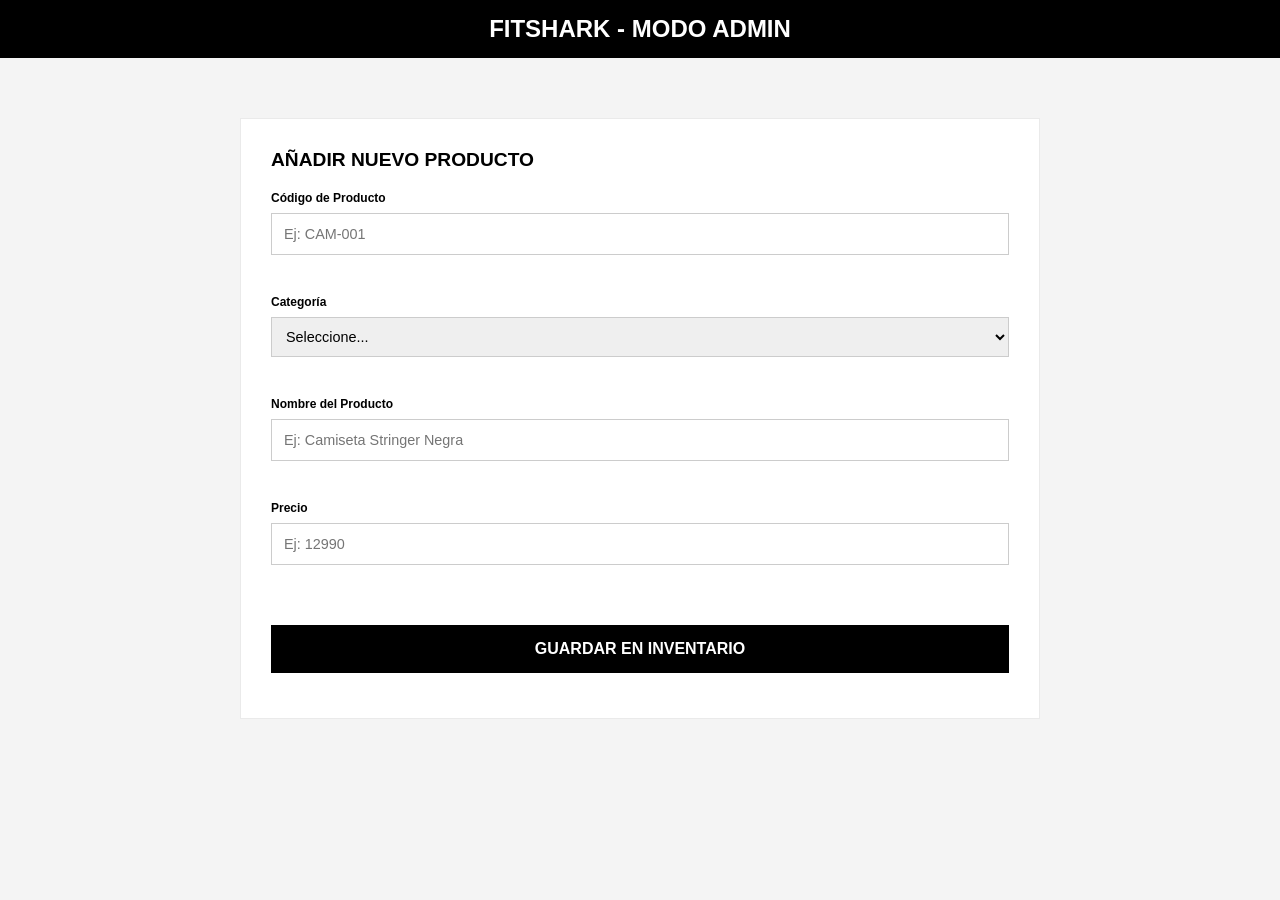
<file: admin.html>
<!DOCTYPE html>
<html lang="es">
<head>
    <meta charset="UTF-8">
    <meta name="viewport" content="width=device-width, initial-scale=1.0">
    <title>Panel de Administración</title>
    <link rel="stylesheet" href="style.css">
</head>
<body style="background-color: #f4f4f4;">
    
    <header style="background: #000; padding: 15px; text-align: center;">
        <a href="index.html" style="color: #fff; text-decoration: none; font-weight: 800; font-size: 1.5rem;">FITSHARK - MODO ADMIN</a>
    </header>

    <main style="padding: 60px 20px; min-height: 75vh;">
        <div class="admin-container">
            <h2>AÑADIR NUEVO PRODUCTO</h2>
            <form id="formProducto">
                <div class="campo">
                    <label for="codigo">Código de Producto</label>
                    <input type="text" id="codigo" placeholder="Ej: CAM-001">
                    <span class="error" id="errorCodigo"></span>
                </div>
                
                <div class="campo">
                    <label for="categoria">Categoría</label>
                    <select id="categoria" style="width: 100%; padding: 10px; border: 1px solid #ccc;">
                        <option value="">Seleccione...</option>
                        <option value="hombre">Hombre</option>
                        <option value="mujer">Mujer</option>
                        <option value="accesorios">Accesorios</option>
                    </select>
                    <span class="error" id="errorCategoria"></span>
                </div>

                <div class="campo">
                    <label for="nombre">Nombre del Producto</label>
                    <input type="text" id="nombre" placeholder="Ej: Camiseta Stringer Negra">
                    <span class="error" id="errorNombre"></span>
                </div>

                <div class="campo">
                    <label for="precio">Precio</label>
                    <input type="number" id="precio" placeholder="Ej: 12990">
                    <span class="error" id="errorPrecio"></span>
                </div>

                <button type="submit" class="btn-submit" style="margin-top: 20px;">GUARDAR EN INVENTARIO</button>
                <div class="exito" id="mensaje"></div>
            </form>
        </div>
    </main>

    <script src="script.js"></script>
</body>
</html>
</file>
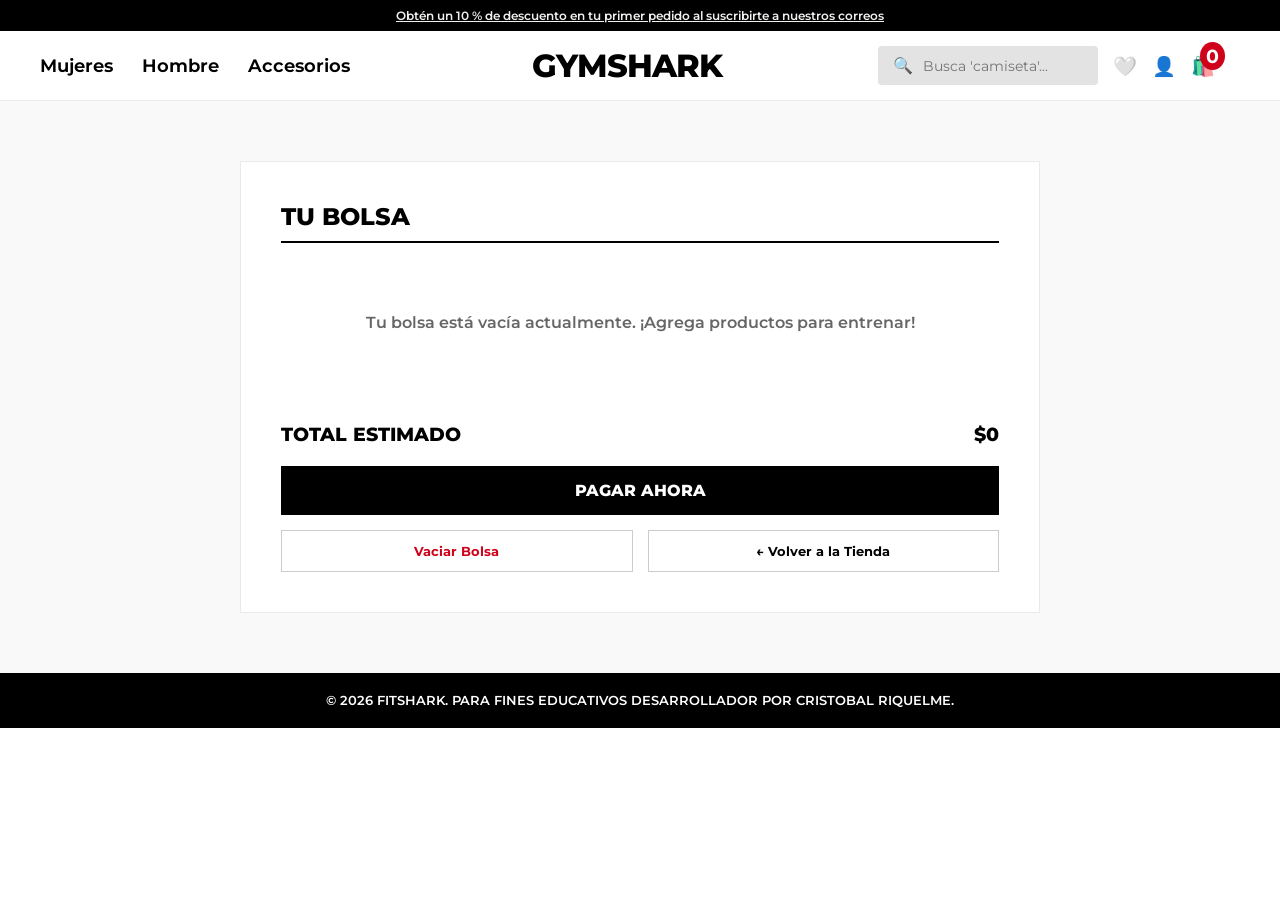
<file: carrito.html>
<!DOCTYPE html>
<html lang="es">
<head>
    <meta charset="UTF-8">
    <meta name="viewport" content="width=device-width, initial-scale=1.0">
    <title>FITSHARK - Tu Bolsa</title>
    <link rel="stylesheet" href="style.css">
    <link href="https://fonts.googleapis.com/css2?family=Montserrat:wght@400;600;700;800&display=swap" rel="stylesheet">
</head>
<body>

    <header>
        <div class="promo-bar">
            <p><u>Obtén un 10 % de descuento en tu primer pedido al suscribirte a nuestros correos</u></p>
        </div>
        <nav class="main-nav">
            <div class="nav-left">
                <a href="mujer.html">Mujeres</a>
                <a href="hombre.html">Hombre</a>
                <a href="accesorios.html">Accesorios</a>
            </div>
            <div class="nav-center">
                <a href="index.html" style="text-decoration: none; color: black;"><h1>GYMSHARK</h1></a>
            </div>
            <div class="nav-right">
                <div class="search-bar">
                    <span class="icon">🔍</span>
                    <input type="text" id="buscador" placeholder="Busca 'camiseta'...">
                </div>
                <div class="icons">
                    <span>🤍</span>
                    <span>👤</span>
                    <span style="cursor:pointer;" id="icono-bolsa" title="Mi Bolsa">🛍️</span>
                    <span id="contador-carrito" class="cart-counter">0</span>
                </div>
            </div>
        </nav>
    </header>

    <main class="carrito-main">
        <div class="carrito-container">
            <h2>TU BOLSA</h2>
            <div id="lista-carrito">
                <!-- Los items aparecerán aquí -->
            </div>

            <div class="carrito-resumen">
                <div class="total-fila">
                    <h3>TOTAL ESTIMADO</h3>
                    <h3 id="precio-total">$0</h3>
                </div>
                <button class="btn-checkout">PAGAR AHORA</button>
                <div class="botones-secundarios">
                    <button id="btn-vaciar" class="btn-vaciar">Vaciar Bolsa</button>
                    
                    <!-- BOTÓN PARA VOLVER AL INICIO -->
                    <button onclick="window.location.href='index.html'" class="btn-volver">← Volver a la Tienda</button>
                </div>
            </div>
        </div>
    </main>

    <footer>
        <p>&copy; 2026 FITSHARK. PARA FINES EDUCATIVOS DESARROLLADOR POR CRISTOBAL RIQUELME.</p>
    </footer>

    <script src="script.js"></script>
</body>
</html>
</file>
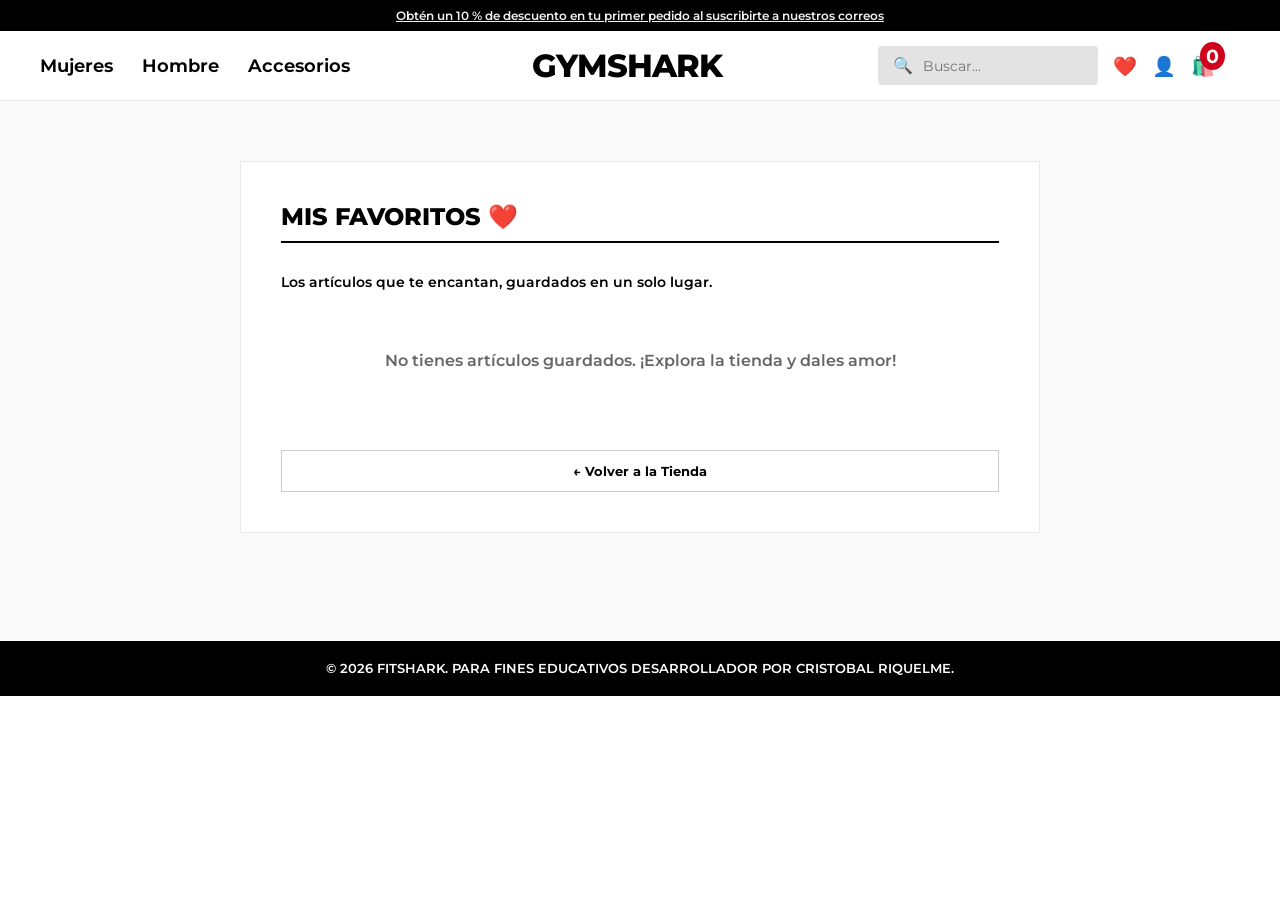
<file: favoritos.html>
<!DOCTYPE html>
<html lang="es">
<head>
    <meta charset="UTF-8">
    <meta name="viewport" content="width=device-width, initial-scale=1.0">
    <title>FITSHARK - Favoritos</title>
    <link rel="stylesheet" href="style.css">
    <link href="https://fonts.googleapis.com/css2?family=Montserrat:wght@400;600;700;800&display=swap" rel="stylesheet">
</head>
<body>
    <header>
        <div class="promo-bar">
            <p><u>Obtén un 10 % de descuento en tu primer pedido al suscribirte a nuestros correos</u></p>
        </div>
        <nav class="main-nav">
            <div class="nav-left">
                <a href="mujer.html">Mujeres</a>
                <a href="hombre.html">Hombre</a>
                <a href="accesorios.html">Accesorios</a>
            </div>
            <div class="nav-center">
                <a href="index.html" style="text-decoration: none; color: black;"><h1>GYMSHARK</h1></a>
            </div>
            <div class="nav-right">
                <div class="search-bar">
                    <span class="icon">🔍</span>
                    <input type="text" id="buscador" placeholder="Buscar...">
                </div>
                <div class="icons">
                    <span style="cursor:pointer; color: #d0021b;" title="Mis Favoritos">❤️</span>
                    <a href="perfil.html" style="text-decoration: none; color: black;" title="Mi Perfil"><span id="icono-perfil">👤</span></a>
                    <span style="cursor:pointer;" id="icono-bolsa" title="Mi Bolsa">🛍️</span>
                    <span id="contador-carrito" class="cart-counter">0</span>
                </div>
            </div>
        </nav>
    </header>

    <main class="carrito-main">
        <div class="carrito-container">
            <h2>MIS FAVORITOS ❤️</h2>
            <p style="margin-bottom: 20px; font-weight: 600; font-size: 0.9rem;">Los artículos que te encantan, guardados en un solo lugar.</p>
            
            <!-- Aquí JavaScript inyectará los favoritos guardados -->
            <div class="grid-productos" id="contenedor-favoritos">
            </div>

            <div style="margin-top: 40px;">
                <button onclick="window.location.href='index.html'" class="btn-volver" style="width: 100%;">← Volver a la Tienda</button>
            </div>
        </div>
    </main>

    <footer>
        <p>&copy; 2026 FITSHARK. PARA FINES EDUCATIVOS DESARROLLADOR POR CRISTOBAL RIQUELME.</p>
    </footer>

    <script src="script.js"></script>
</body>
</html>
</file>
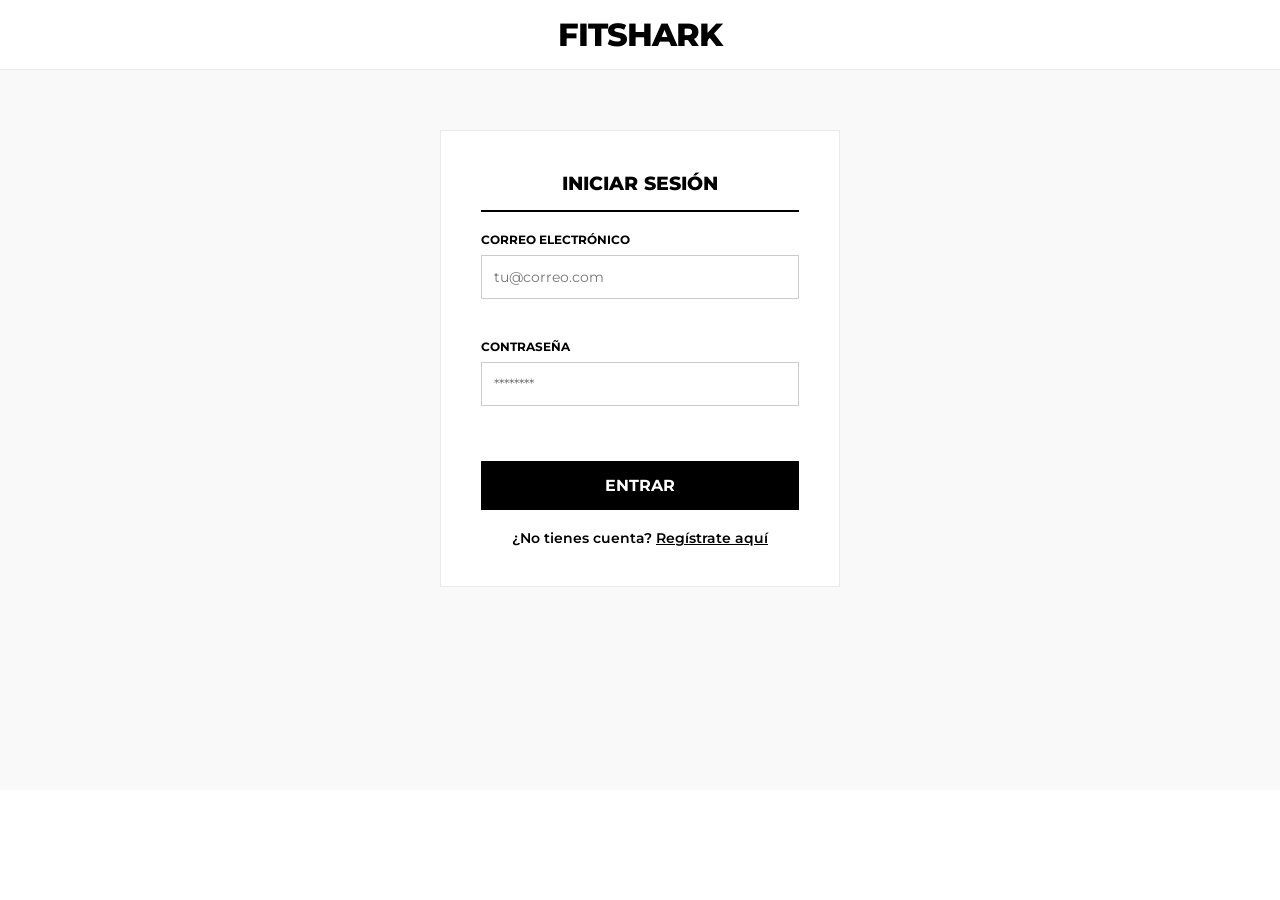
<file: perfil.html>
<!DOCTYPE html>
<html lang="es">
<head>
    <meta charset="UTF-8">
    <meta name="viewport" content="width=device-width, initial-scale=1.0">
    <title>FITSHARK - Mi Perfil</title>
    <link rel="stylesheet" href="style.css">
    <link href="https://fonts.googleapis.com/css2?family=Montserrat:wght@400;600;700;800&display=swap" rel="stylesheet">
</head>
<body>
    <header>
        <nav class="main-nav" style="justify-content: center;">
            <div class="nav-center">
                <a href="index.html" style="text-decoration: none; color: black;"><h1>FITSHARK</h1></a>
            </div>
        </nav>
    </header>

    <main style="padding: 60px 20px; background-color: #f9f9f9; min-height: 80vh;">
        <div class="admin-container" style="max-width: 400px; padding: 40px;">
            <h2 style="text-align: center; border-bottom: 2px solid #000; padding-bottom: 15px;">INICIAR SESIÓN</h2>
            
            <form id="formPerfil" style="margin-top: 20px;">
                <div class="campo">
                    <label for="loginEmail">CORREO ELECTRÓNICO</label>
                    <input type="text" id="loginEmail" placeholder="tu@correo.com">
                    <span class="error" id="errorLoginEmail"></span>
                </div>
                <div class="campo">
                    <label for="loginPassword">CONTRASEÑA</label>
                    <input type="password" id="loginPassword" placeholder="********">
                    <span class="error" id="errorLoginPassword"></span>
                </div>
                
                <button type="submit" class="btn-submit" style="margin-top: 15px;">ENTRAR</button>
                <div class="exito" id="mensajeLoginExito"></div>
            </form>
            
            <p style="text-align: center; margin-top: 20px; font-size: 0.85rem; font-weight: 600;">
                ¿No tienes cuenta? <a href="registro.html" style="color: #000;">Regístrate aquí</a>
            </p>
        </div>
    </main>
    
    <script src="script.js"></script>
</body>
</html>
</file>
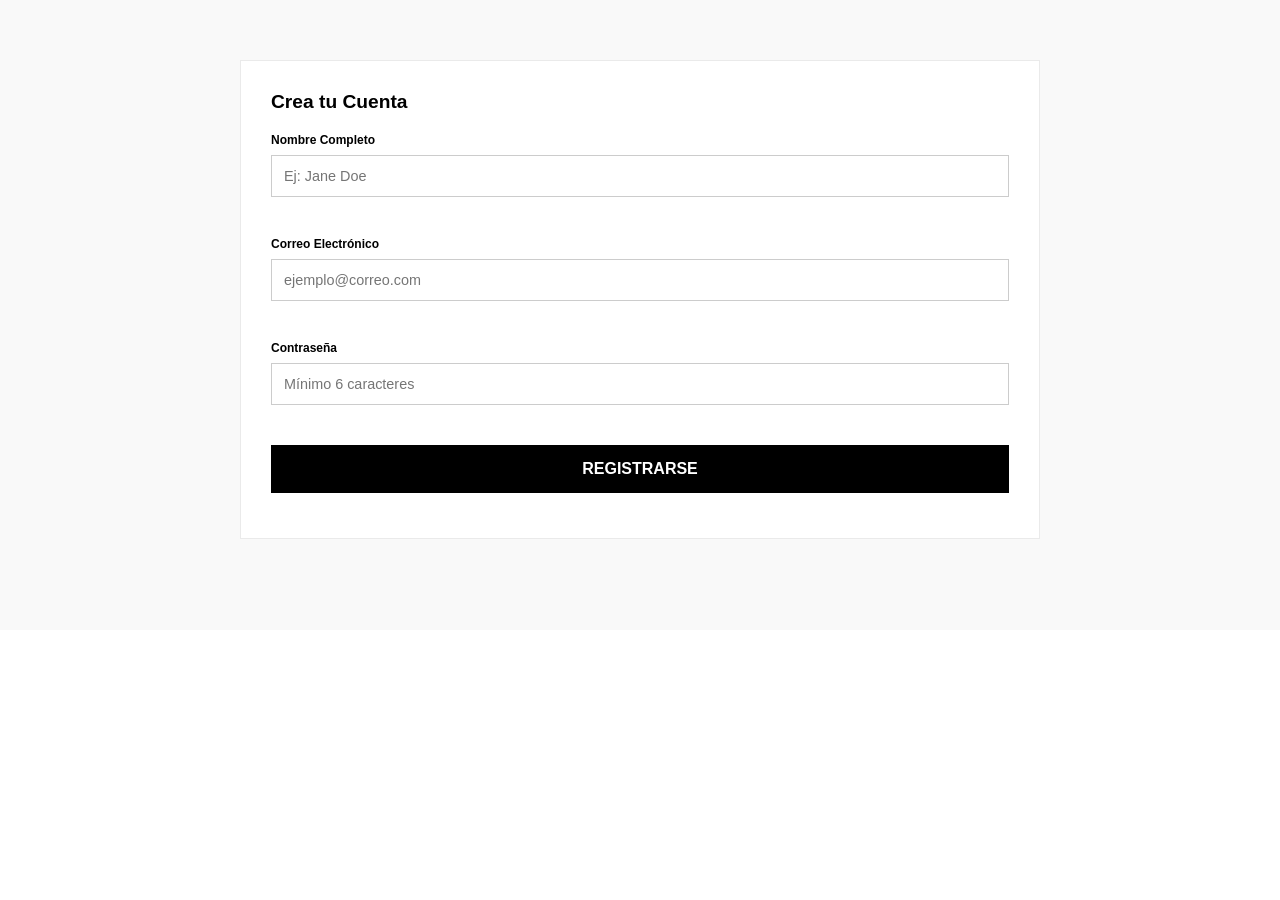
<file: registro.html>
<!DOCTYPE html>
<html lang="es">
<head>
    <meta charset="UTF-8">
    <title>Registro - Tienda</title>
    <link rel="stylesheet" href="style.css">
</head>
<body>

    <main style="padding: 60px 20px; background-color: #f9f9f9; min-height: 70vh;">
        <div class="admin-container">
            <h2>Crea tu Cuenta</h2>
            <form id="formRegistro">
                <div class="campo">
                    <label for="regNombre">Nombre Completo</label>
                    <input type="text" id="regNombre" placeholder="Ej: Jane Doe">
                    <span class="error" id="errorRegNombre"></span>
                </div>
                
                <div class="campo">
                    <label for="regEmail">Correo Electrónico</label>
                    <input type="email" id="regEmail" placeholder="ejemplo@correo.com">
                    <span class="error" id="errorRegEmail"></span>
                </div>
                
                <div class="campo">
                    <label for="regPassword">Contraseña</label>
                    <input type="password" id="regPassword" placeholder="Mínimo 6 caracteres">
                    <span class="error" id="errorRegPassword"></span>
                </div>
                
                <button type="submit" class="btn-submit">REGISTRARSE</button>
                <div class="exito" id="mensajeRegExito"></div>
            </form>
        </div>
    </main>

    <script src="script.js"></script>
</body>
</html>
</file>
<file: style.css>
* {
    box-sizing: border-box;
    margin: 0;
    padding: 0;
    font-family: 'Montserrat', sans-serif;
}

body {
    background-color: #ffffff;
    color: #000000;
}

/* PROMO BAR */
.promo-bar {
    background-color: #000000;
    text-align: center;
    padding: 8px 0;
    font-size: 0.75rem;
    font-weight: 600;
    color:#f1f0ee;
}

/* NAVEGACIÓN PRINCIPAL */
.main-nav {
    display: flex;
    justify-content: space-between;
    align-items: center;
    padding: 15px 40px;
    border-bottom: 1px solid #eaeaea;
}

.nav-left a {
    text-decoration: none;
    color: #000000;
    font-weight: 650;
    margin-right: 25px;
    font-size: 1.1rem;
}

.nav-center h1 {
    font-weight: 800;
    font-size: 2.0rem;
    letter-spacing: -1px;
}

.nav-right {
    display: flex;
    align-items: center;
    gap: 0px;
}

.search-bar {
    background-color: #e3e3e3;
    padding: 10px 15px;
    border-radius: 4px;
    display: flex;
    align-items: center;
    width: 220px;
}

.search-bar input {
    background: transparent;
    border: none;
    outline: none;
    margin-left: 10px;
    width: 100%;
    font-size: 0.85rem;
}

.icons {
    display: flex;
    align-items: center;
}

.icons span {
    font-size: 1.2rem;
    margin-left: 15px;
    cursor: pointer;
}

/* CONTADOR DEL CARRITO */
.cart-counter {
    background: #d0021b;
    color: white;
    border-radius: 50%;
    padding: 2px 6px;
    font-size: 0.7rem;
    font-weight: bold;
    position: relative;
    top: -10px;
    left: -15px;
    margin-left: 0 !important;
}

/* HERO BANNER */
.hero-banner {
    height: 200px;
    background: linear-gradient(rgba(0,0,0,0.7), rgba(0,0,0,0.7)), url('https://images.unsplash.com/photo-1534438327276-14e5300c3a48?w=1200&q=80') center/cover;
    display: flex;
    align-items: flex-end;
    padding: 0 40px 20px 40px;
    gap: 15px;
}

.hero-buttons button {
    padding: 12px 25px;
    font-weight: 700;
    border: none;
    cursor: pointer;
    font-size: 0.9rem;
}

.btn-light { background: #fff; color: #000; }
.btn-dark { background: #000; color: #fff; border: 1px solid #444 !important; }

/* PRODUCTOS DESTACADOS */
.productos-destacados {
    padding: 40px;
}

.section-header h2 {
    font-weight: 800;
    font-size: 1.5rem;
    margin-bottom: 25px;
    display: flex;
    align-items: center;
    gap: 15px;
}

.link-ver-todo {
    font-size: 0.85rem;
    color: #666;
    text-decoration: underline;
    font-weight: 600;
}

.grid-productos {
    display: grid;
    grid-template-columns: repeat(4, 1fr);
    gap: 20px;
}

.producto-card {
    display: flex;
    flex-direction: column;
}

.img-container {
    background-color: #f1f0ee;
    aspect-ratio: 3/4;
    position: relative;
    display: flex;
    justify-content: center;
    align-items: center;
    overflow: hidden;
}

.img-container img {
    height: 100%;
    width: 100%;
    object-fit: cover;
    mix-blend-mode: multiply;
    transition: transform 0.4s ease;
}

.producto-card:hover .img-container img {
    transform: scale(1.08);
}

.heart-icon {
    position: absolute;
    top: 15px;
    right: 15px;
    font-size: 1.2rem;
    cursor: pointer;
    z-index: 2;
}

/* INFORMACIÓN DEL PRODUCTO Y PRECIO */
.producto-info {
    padding: 15px 0;
    text-align: left;
}

.producto-info h3 {
    font-size: 0.85rem;
    font-weight: 700;
    margin-bottom: 5px;
    letter-spacing: 0;
}

.producto-info .precio {
    font-weight: 400;
    font-size: 0.9rem;
    color: #333;
    margin-bottom: 15px;
}

/* BOTÓN AÑADIR AL CARRITO */
.btn-agregar-carrito {
    background-color: #f4f4f4;
    color: #000;
    border: 1px solid #000;
    padding: 10px;
    width: 100%;
    cursor: pointer;
    font-weight: 700;
    font-size: 0.75rem;
    text-transform: uppercase;
    transition: all 0.3s ease;
}

.btn-agregar-carrito:hover {
    background-color: #000;
    color: #fff;
}

/* SECCIÓN VIDEO Y ADMIN */
.video-section, .admin-section {
    padding: 40px;
    background-color: #f9f9f9;
    border-top: 1px solid #eaeaea;
}

.video-wrapper {
    max-width: 12000px; /* Reduce el ancho máximo para que no ocupe toda la pantalla */
    margin: 10px auto 100px auto; /* Centra el video y le da espacio arriba y abajo */
    border-radius: 12px; /* Le da bordes redondeados para un diseño más moderno */
    overflow: hidden; /* Asegura que el video no se salga de los bordes redondeados */
    box-shadow: 0 10px 20px rgba(0, 0, 0, 0.1); /* Agrega una sombra sutil */
}

.video-wrapper video, .video-wrapper iframe {
    width: 100%;
    height: auto;
    max-height: 450px; /* Limita la altura máxima del video */
    object-fit: cover; /* Evita que el video se deforme al cortarlo */
    display: block; /* Elimina márgenes fantasma debajo del video */
}
.admin-container {
    max-width: 800px;
    margin: 0 auto;
    background: white;
    padding: 30px;
    border: 1px solid #eaeaea;
}

.admin-container h2 {
    font-weight: 800;
    margin-bottom: 20px;
    font-size: 1.2rem;
}

.campo-doble {
    display: flex;
    gap: 20px;
}

.campo {
    flex: 1;
    margin-bottom: 20px;
    display: flex;
    flex-direction: column;
}

.campo label {
    font-size: 0.75rem;
    font-weight: 700;
    margin-bottom: 8px;
}

.campo input, .campo select {
    padding: 12px;
    border: 1px solid #ccc;
    font-size: 0.9rem;
    outline: none;
}

.btn-submit {
    background: #000;
    color: #fff;
    width: 100%;
    padding: 15px;
    border: none;
    font-weight: 700;
    cursor: pointer;
    font-size: 1rem;
}

.error {
    color: #d0021b;
    font-size: 0.75rem;
    font-weight: 600;
    margin-top: 5px;
    height: 15px;
}

.exito {
    color: #008a00;
    font-weight: 700;
    margin-top: 15px;
    text-align: center;
}

footer {
    background: #000;
    color: #fff;
    text-align: center;
    padding: 20px;
    font-size: 0.8rem;
    font-weight: 600;
}

/* ESTILOS DE LA PÁGINA DEL CARRITO  */
.carrito-main {
    padding: 60px 20px;
    background-color: #f9f9f9;
    min-height: 60vh;
}

.carrito-container {
    max-width: 800px;
    margin: 0 auto;
    background: #fff;
    padding: 40px;
    border: 1px solid #eaeaea;
}

.carrito-container h2 {
    font-weight: 800;
    font-size: 1.5rem;
    margin-bottom: 30px;
    border-bottom: 2px solid #000;
    padding-bottom: 10px;
}

.carrito-item {
    display: flex;
    justify-content: space-between;
    align-items: center;
    padding: 15px 0;
    border-bottom: 1px solid #eaeaea;
}

.carrito-item-nombre {
    font-weight: 700;
    font-size: 0.95rem;
}

.carrito-item-precio {
    font-weight: 600;
    color: #555;
}

.carrito-vacio-msg {
    text-align: center;
    padding: 40px 0;
    color: #666;
    font-weight: 600;
}

.carrito-resumen {
    margin-top: 30px;
    padding-top: 20px;
}

.total-fila {
    display: flex;
    justify-content: space-between;
    align-items: center;
    margin-bottom: 20px;
}

.total-fila h3 {
    font-weight: 800;
    font-size: 1.2rem;
}

.btn-checkout {
    background-color: #000;
    color: #fff;
    width: 100%;
    padding: 15px;
    border: none;
    font-weight: 800;
    font-size: 1rem;
    cursor: pointer;
    text-transform: uppercase;
    margin-bottom: 15px;
    transition: background 0.3s;
}

.btn-checkout:hover {
    background-color: #333;
}

.botones-secundarios {
    display: flex;
    gap: 15px;
}

.btn-vaciar, .btn-volver {
    flex: 1;
    padding: 12px;
    font-weight: 700;
    cursor: pointer;
    border: 1px solid #ccc;
    background: #fff;
    transition: all 0.3s ease;
}

.btn-vaciar {
    color: #d0021b;
}

.btn-vaciar:hover {
    border-color: #d0021b;
    background: #fff0f0;
}

.btn-volver {
    color: #000;
}

.btn-volver:hover {
    border-color: #000;
    background: #f4f4f4;
}
</file>
